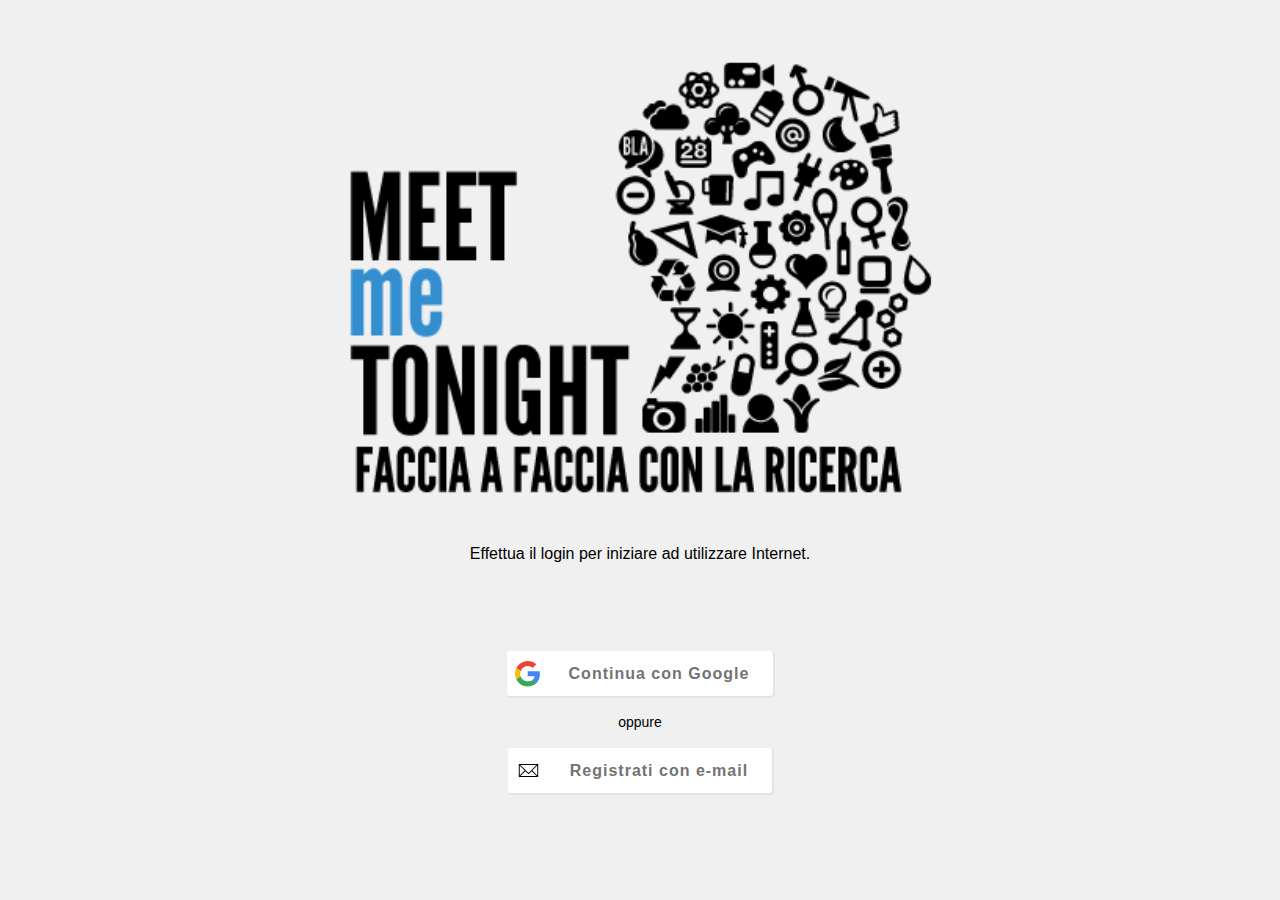
<file: index.html>
<!DOCTYPE html>
<html>
  <head>
    <meta charset="utf-8">

    <link rel="stylesheet" href="./css/style.css">
    <link rel="stylesheet" href="./css/style_index.css">

    <meta name="viewport" content="width=device-width, initial-scale=1, maximum-scale=1, user-scalable=no, minimal-ui">

    <title>Meet Me Tonight - Login</title>
  </head>
  <body>
    <br><br>

    <div class="center">
      <img style="width: 100%; padding: 0px;" class="center" src="./img/meet-me-tonight-logo.png">
    </div>

    <br>

    <div id="effettua-login-p" style="width: 80%">
      <p>
        Effettua il login per iniziare ad utilizzare Internet.
      </p>
    </div>

    <br><br><br><br>

    <section id="google-login-section">
      <button type="button" class="button">
        <span class="google-button__icon">
          <svg viewBox="0 0 366 372" xmlns="http://www.w3.org/2000/svg"><path d="M125.9 10.2c40.2-13.9 85.3-13.6 125.3 1.1 22.2 8.2 42.5 21 59.9 37.1-5.8 6.3-12.1 12.2-18.1 18.3l-34.2 34.2c-11.3-10.8-25.1-19-40.1-23.6-17.6-5.3-36.6-6.1-54.6-2.2-21 4.5-40.5 15.5-55.6 30.9-12.2 12.3-21.4 27.5-27 43.9-20.3-15.8-40.6-31.5-61-47.3 21.5-43 60.1-76.9 105.4-92.4z" id="Shape" fill="#EA4335"/><path d="M20.6 102.4c20.3 15.8 40.6 31.5 61 47.3-8 23.3-8 49.2 0 72.4-20.3 15.8-40.6 31.6-60.9 47.3C1.9 232.7-3.8 189.6 4.4 149.2c3.3-16.2 8.7-32 16.2-46.8z" id="Shape" fill="#FBBC05"/><path d="M361.7 151.1c5.8 32.7 4.5 66.8-4.7 98.8-8.5 29.3-24.6 56.5-47.1 77.2l-59.1-45.9c19.5-13.1 33.3-34.3 37.2-57.5H186.6c.1-24.2.1-48.4.1-72.6h175z" id="Shape" fill="#4285F4"/><path d="M81.4 222.2c7.8 22.9 22.8 43.2 42.6 57.1 12.4 8.7 26.6 14.9 41.4 17.9 14.6 3 29.7 2.6 44.4.1 14.6-2.6 28.7-7.9 41-16.2l59.1 45.9c-21.3 19.7-48 33.1-76.2 39.6-31.2 7.1-64.2 7.3-95.2-1-24.6-6.5-47.7-18.2-67.6-34.1-20.9-16.6-38.3-38-50.4-62 20.3-15.7 40.6-31.5 60.9-47.3z" fill="#34A853"/></svg>
        </span>
        <a class="google-button__text" href="google-login.html">Continua con Google</a>
      </button>
    </section>

    <br>

    <div style="text-align: center; font-size: 14px;">
      <span>oppure</span>
    </div>

    <br>

    <section id="email-login-section">
      <button type="button" class="button">
        <span class="google-button__icon">
          <svg class="svg-icon" viewBox="0 0 20 20">
							<path d="M17.388,4.751H2.613c-0.213,0-0.389,0.175-0.389,0.389v9.72c0,0.216,0.175,0.389,0.389,0.389h14.775c0.214,0,0.389-0.173,0.389-0.389v-9.72C17.776,4.926,17.602,4.751,17.388,4.751 M16.448,5.53L10,11.984L3.552,5.53H16.448zM3.002,6.081l3.921,3.925l-3.921,3.925V6.081z M3.56,14.471l3.914-3.916l2.253,2.253c0.153,0.153,0.395,0.153,0.548,0l2.253-2.253l3.913,3.916H3.56z M16.999,13.931l-3.921-3.925l3.921-3.925V13.931z"></path>
						</svg>
        </span>
        <a class="google-button__text" href="email-signup.html">Registrati con e-mail</a>
      </button>
    </section>
  </body>
</html>
</file>
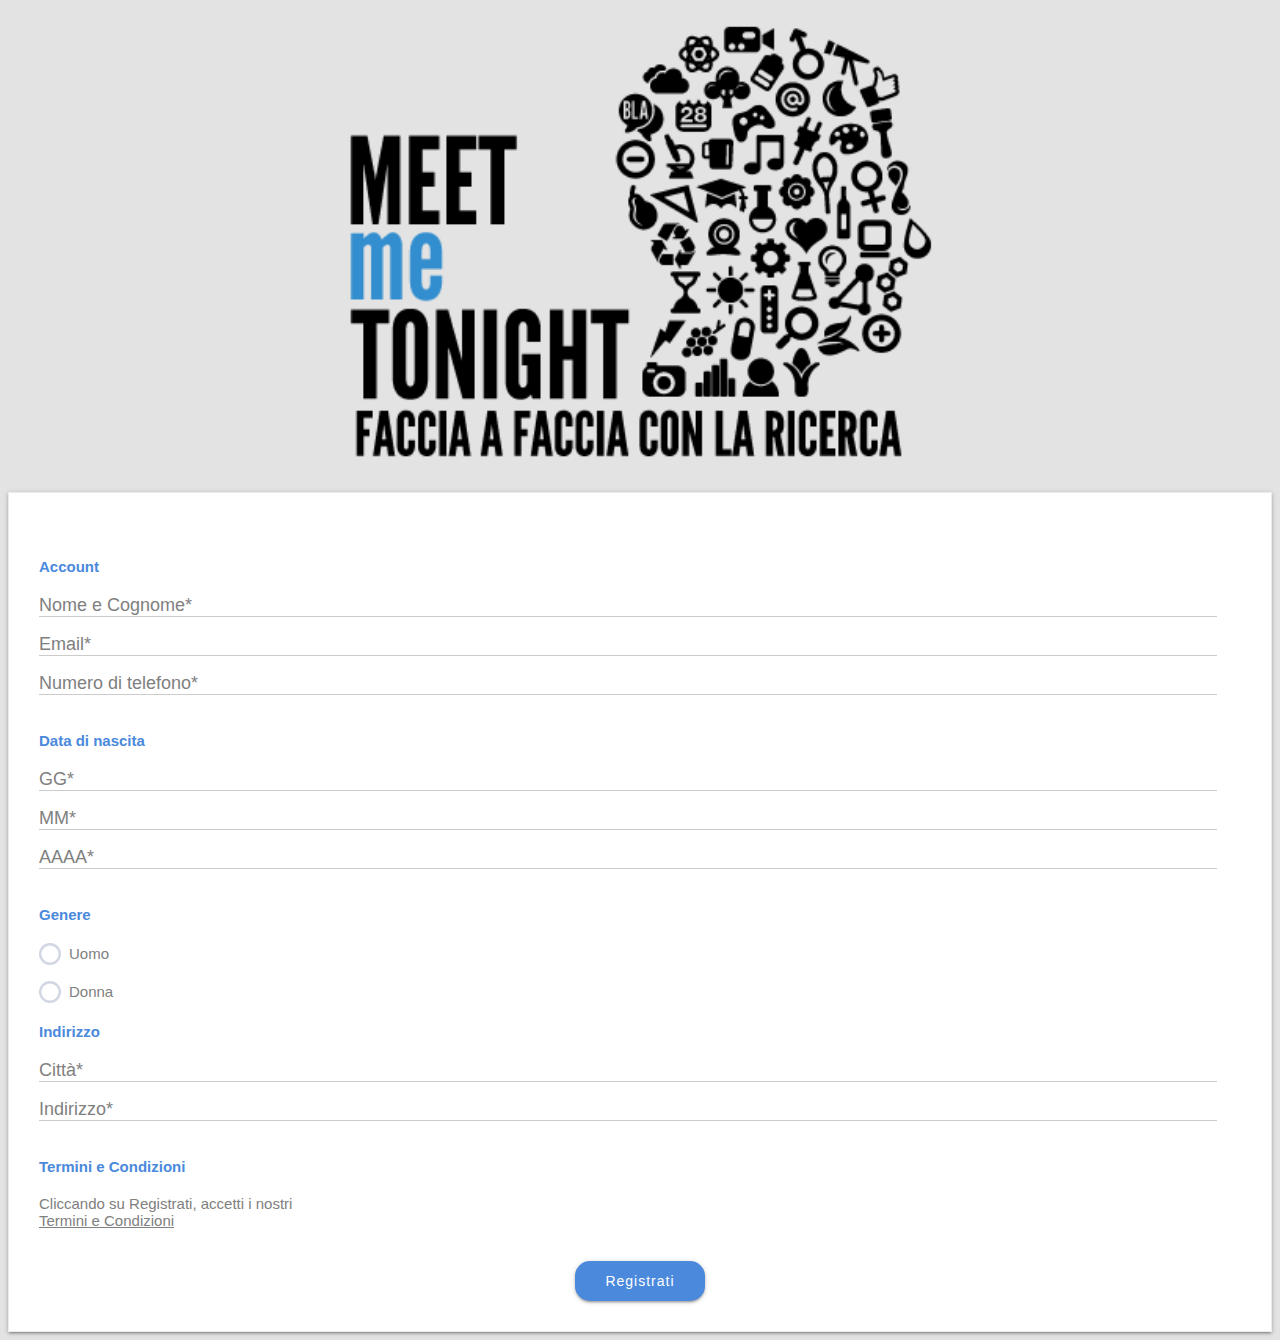
<file: email-signup.html>
<!DOCTYPE html>
<html>
  <head>
    <meta charset="utf-8">

    <!-- <link rel="stylesheet" href="./css/style.css"> -->
    <link rel="stylesheet" href="./css/style_email-signup.css">

    <meta name="viewport" content="width=device-width, initial-scale=1, maximum-scale=1, user-scalable=no, minimal-ui">

    <title>Meet Me Tonight - Login</title>
  </head>
  <body>
    <div class="center">
      <img style="width: 100%; padding: 0px;" class="center" src="./img/meet-me-tonight-logo.png">
    </div>

    <br>

    <div class="container">
      <form>
        <div class="row">
            <h4>Account</h4>
            <div class="input-group input-group-icon">
              <input class="input" type="text" placeholder="Nome e Cognome*" />
              <span class="underline"></span>
            </div>
            <div class="input-group input-group-icon">
              <input class="input" type="email" placeholder="Email*" />
              <span class="underline"></span>
            </div>
            <div class="input-group input-group-icon">
              <input class="input" type="number" placeholder="Numero di telefono*" />
              <span class="underline"></span>
            </div>
        </div>
        <div class="row">
          <h4>Data di nascita</h4>
          <div class="wrapper">
            <input class="input" type="number" placeholder="GG*" maxlength="2" />
            <span class="underline"></span>
          </div>
          <div class="wrapper">
            <input class="input" type="number" placeholder="MM*" maxlength="2" />
            <span class="underline"></span>
          </div>
          <div class="wrapper">
            <input class="input" type="number" placeholder="AAAA*" maxlength="4" />
            <span class="underline"></span>
          </div>
          <div class="col-half">
              <h4>Genere</h4>
              <div class="input-group">
                <label class="radio">
                    <input type="radio" name="r" value="1">
                    <span>Uomo</span>
                </label>
                <label class="radio">
                    <input type="radio" name="r" value="2">
                    <span>Donna</span>
                </label>
              </div>
          </div>
        </div>
        <div class="row">
          <h4>Indirizzo</h4>
          <div class="input-group input-group-icon">
            <input class="input" type="text" placeholder="Città*" />
            <span class="underline"></span>
          </div>
          <div class="input-group input-group-icon">
            <input class="input" type="email" placeholder="Indirizzo*" />
            <span class="underline"></span>
          </div>
        </div>
        <div class="row">
            <h4>Termini e Condizioni</h4>
            <p>Cliccando su Registrati, accetti i nostri <br> <a href="termini-e-condizioni.html" style="color: grey">Termini e Condizioni</a></p>
        </div>

        <br>

        <section class="center">
          <button id="avantibutton" class="button show" type="button"><a style="color: #fff; text-decoration: none;" href="email-login-final.html">Registrati</a></button>
        </section>

      </form>
    </div>
  </body>
</html>
</file>
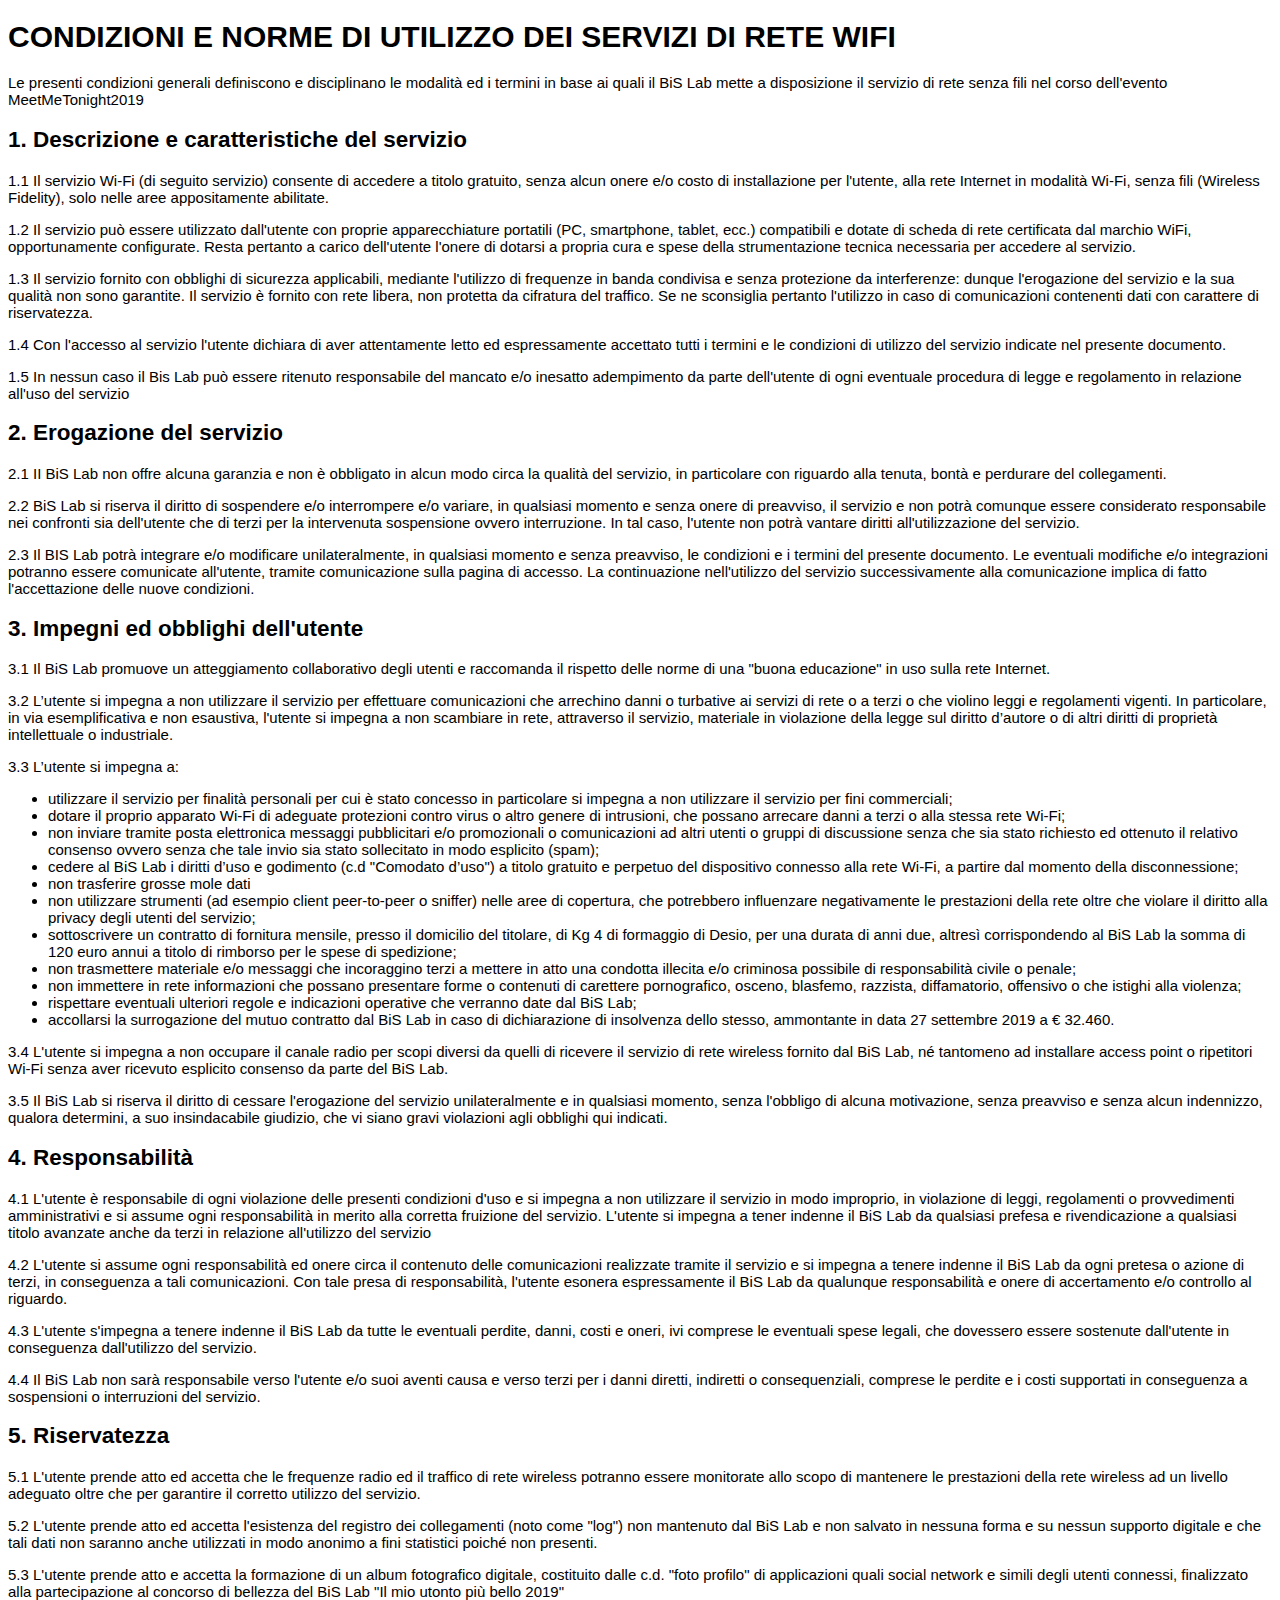
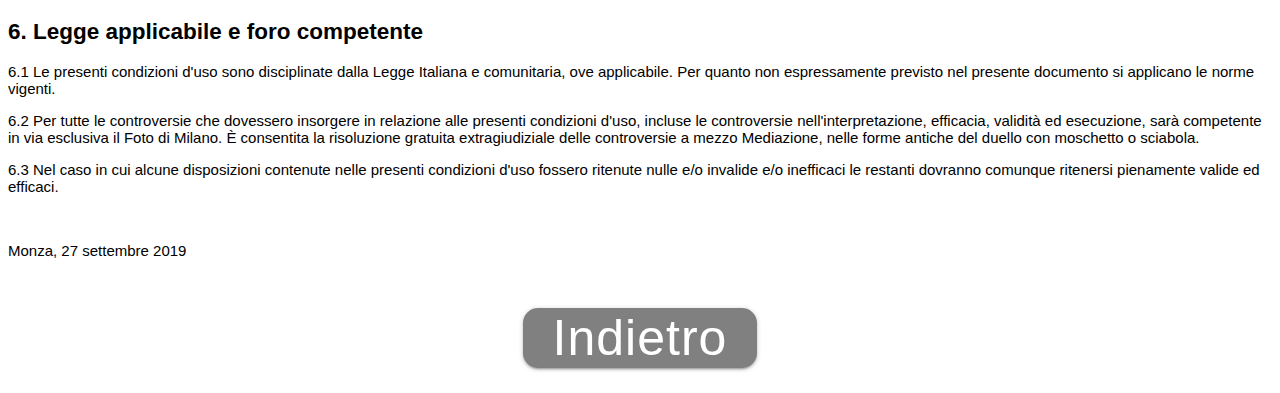
<file: termini-e-condizioni.html>
<!DOCTYPE html>
<html>
  <head>
    <meta charset="utf-8">

    <title>Termini e Condizioni</title>

    <style>

      body {
        font-family: 'Open Sans', 'Helvetica Neue', Helvetica, Arial, sans-serif;
        font-size: 15px;
        color: #black;
        background-color: #fff;
        font-family: Helvetica;
        -webkit-font-smoothing: antialiased;
        background-repeat: no-repeat;
        background-size: cover;
        height: 100%;
      }

      .button {
        display: inline-block;
        padding: 20px 30px 20px 30px;
        position: relative;
        margin: 0 0 0 0;
        width: auto;
        vertical-align: middle;
        font-size: 50px;
        line-height: 20px;
        -webkit-font-smoothing: antialiased;
        text-align: center;
        letter-spacing: 1px;
        border: 0;
        cursor: pointer;
        -webkit-transition: all 0.15s ease-in;
        transition: all 0.15s ease-in;
        float: center;
        box-shadow: 0 2px 2px 0 rgba(0,0,0,0.14), 0 3px 1px -2px rgba(0,0,0,0.12), 0 1px 5px 0 rgba(0,0,0,0.2);
        outline: none;
        background: grey;
        color: #fff;
        border-radius: 15px;
        border-style: none;

      }

      section.center {
        display: flex;
        align-items: center;
        justify-content: center;
      }
    </style>
  </head>
  <body>
    <h1>
      CONDIZIONI E NORME DI UTILIZZO DEI
      SERVIZI DI RETE WIFI
    </h1>

    Le presenti condizioni generali definiscono e disciplinano le modalità ed i termini in base ai quali il BiS Lab mette a disposizione il servizio di rete senza fili nel corso dell'evento MeetMeTonight2019

    <h2>1. Descrizione e caratteristiche del servizio</h2>

    <p>
      1.1 Il servizio Wi-Fi (di seguito servizio) consente di accedere a titolo gratuito, senza alcun onere e/o costo di installazione per l'utente, alla rete Internet in modalità Wi-Fi, senza fili (Wireless Fidelity), solo nelle aree appositamente abilitate.
    </p>
    <p>
      1.2 Il servizio può essere utilizzato dall'utente con proprie apparecchiature portatili (PC, smartphone, tablet, ecc.) compatibili e dotate di scheda di rete certificata dal marchio WiFi, opportunamente configurate. Resta pertanto a carico dell'utente l'onere di dotarsi a propria cura e spese della strumentazione tecnica necessaria per accedere al servizio.
    </p>
    <p>
      1.3 Il servizio fornito con obblighi di sicurezza applicabili, mediante l'utilizzo di frequenze in banda condivisa e senza protezione da interferenze: dunque l'erogazione del servizio e la sua qualità non sono garantite. Il servizio è fornito con rete libera, non protetta da cifratura del traffico. Se ne sconsiglia pertanto l'utilizzo in caso di comunicazioni contenenti dati con carattere di riservatezza.
    </p>
    <p>
      1.4 Con l'accesso al servizio l'utente dichiara di aver attentamente letto ed espressamente accettato tutti i termini e le condizioni di utilizzo del servizio indicate nel presente documento.
    </p>
    <p>
      1.5 In nessun caso il Bis Lab può essere ritenuto responsabile del mancato e/o inesatto adempimento da parte dell'utente di ogni eventuale procedura di legge e regolamento in relazione all'uso del servizio
    </p>

    <h2>2. Erogazione del servizio</h2>

    <p>
      2.1 II BiS Lab non offre alcuna garanzia e non è obbligato in alcun modo circa la qualità del servizio, in particolare con riguardo alla tenuta, bontà e perdurare del collegamenti.
    </p>
    <p>
      2.2 BiS Lab si riserva il diritto di sospendere e/o interrompere e/o variare, in qualsiasi momento e senza onere di preavviso, il servizio e non potrà comunque essere considerato responsabile nei confronti sia dell'utente che di terzi per la intervenuta sospensione ovvero interruzione. In tal caso, l'utente non potrà vantare diritti all'utilizzazione del servizio.
    </p>
    <p>
      2.3 Il BIS Lab potrà integrare e/o modificare unilateralmente, in qualsiasi momento e senza preavviso, le condizioni e i termini del presente documento. Le eventuali modifiche e/o integrazioni potranno essere comunicate all'utente, tramite comunicazione sulla pagina di accesso. La continuazione nell'utilizzo del servizio successivamente alla comunicazione implica di fatto l'accettazione delle nuove condizioni.
    </p>

    <h2>3. Impegni ed obblighi dell'utente</h2>

    <p>
      3.1 Il BiS Lab promuove un atteggiamento collaborativo degli utenti e raccomanda il rispetto delle norme di una "buona educazione" in uso sulla rete Internet.
    </p>
    <p>
      3.2 L’utente si impegna a non utilizzare il servizio per effettuare comunicazioni che arrechino danni o turbative ai servizi di rete o a terzi o che violino leggi e regolamenti vigenti. In particolare, in via esemplificativa e non esaustiva, l'utente si impegna a non scambiare in rete, attraverso il servizio, materiale in violazione della legge sul diritto d’autore o di altri diritti di proprietà intellettuale o industriale.
    </p>

    <p>
      3.3 L’utente si impegna a:
    </p>
    <ul>
      <li>
        utilizzare il servizio per finalità personali per cui è stato concesso in particolare si impegna a non utilizzare il servizio per fini commerciali;
      </li>
      <li>
        dotare il proprio apparato Wi-Fi di adeguate protezioni contro virus o altro genere di intrusioni, che possano arrecare danni a terzi o alla stessa rete Wi-Fi;
      </li>
      <li>
        non inviare tramite posta elettronica messaggi pubblicitari e/o promozionali o comunicazioni ad altri utenti o gruppi di discussione senza che sia stato richiesto ed ottenuto il relativo consenso ovvero senza che tale invio sia stato sollecitato in modo esplicito (spam);
      </li>
      <li>
        cedere al BiS Lab i diritti d’uso e godimento (c.d "Comodato d’uso") a titolo gratuito e perpetuo del dispositivo connesso alla rete Wi-Fi, a partire dal momento della disconnessione;
      </li>
      <li>
        non trasferire grosse mole dati
      </li>
      <li>
        non utilizzare strumenti (ad esempio client peer-to-peer o sniffer) nelle aree di copertura, che potrebbero influenzare negativamente le prestazioni della rete oltre che violare il diritto alla privacy degli utenti del servizio;
      </li>
      <li>
        sottoscrivere un contratto di fornitura mensile, presso il domicilio del titolare, di Kg 4 di formaggio di Desio, per una durata di anni due, altresì corrispondendo al BiS Lab la somma di 120 euro annui a titolo di rimborso per le spese di spedizione;
      </li>
      <li>
        non trasmettere materiale e/o messaggi che incoraggino terzi a mettere in atto una condotta illecita e/o criminosa possibile di responsabilità civile o penale;
      </li>
      <li>
        non immettere in rete informazioni che possano presentare forme o contenuti di carettere pornografico, osceno, blasfemo, razzista, diffamatorio, offensivo o che istighi alla violenza;
      </li>
      <li>
        rispettare eventuali ulteriori regole e indicazioni operative che verranno date dal BiS Lab;
      </li>
      <li>
        accollarsi la surrogazione del mutuo contratto dal BiS Lab in caso di dichiarazione di insolvenza dello stesso, ammontante in data 27 settembre 2019 a € 32.460.
      </li>
    </ul>

    <p>
      3.4 L'utente si impegna a non occupare il canale radio per scopi diversi da quelli di ricevere il servizio di rete wireless fornito dal BiS Lab, né tantomeno ad installare access point o ripetitori Wi-Fi senza aver ricevuto esplicito consenso da parte del BiS Lab.
    </p>
    <p>
      3.5 Il BiS Lab si riserva il diritto di cessare l'erogazione del servizio unilateralmente e in qualsiasi momento, senza l'obbligo di alcuna motivazione, senza preavviso e senza alcun indennizzo, qualora determini, a suo insindacabile giudizio, che vi siano gravi violazioni agli obblighi qui indicati.
    </p>

    <h2>4. Responsabilità</h2>

    <p>
      4.1 L'utente è responsabile di ogni violazione delle presenti condizioni d'uso e si impegna a non utilizzare il servizio in modo improprio, in violazione di leggi, regolamenti o provvedimenti amministrativi e si assume ogni responsabilità in merito alla corretta fruizione del servizio. L'utente si impegna a tener indenne il BiS Lab da qualsiasi prefesa e rivendicazione a qualsiasi titolo avanzate anche da terzi in relazione all'utilizzo del servizio
    </p>

    <p>
      4.2 L'utente si assume ogni responsabilità ed onere circa il contenuto delle comunicazioni realizzate tramite il servizio e si impegna a tenere indenne il BiS Lab da ogni pretesa o azione di terzi, in conseguenza a tali comunicazioni. Con tale presa di responsabilità, l'utente esonera espressamente il BiS Lab da qualunque responsabilità e onere di accertamento e/o controllo al riguardo.
    </p>

    <p>
      4.3 L'utente s'impegna a tenere indenne il BiS Lab da tutte le eventuali perdite, danni, costi e oneri, ivi comprese le eventuali spese legali, che dovessero essere sostenute dall'utente in conseguenza dall'utilizzo del servizio.
    </p>

    <p>
      4.4 Il BiS Lab non sarà responsabile verso l'utente e/o suoi aventi causa e verso terzi per i danni diretti, indiretti o consequenziali, comprese le perdite e i costi supportati in conseguenza a sospensioni o interruzioni del servizio.
    </p>

    <h2>5. Riservatezza</h2>

    <p>
      5.1 L'utente prende atto ed accetta che le frequenze radio ed il traffico di rete wireless potranno essere monitorate allo scopo di mantenere le prestazioni della rete wireless ad un livello adeguato oltre che per garantire il corretto utilizzo del servizio.
    </p>

    <p>
      5.2 L'utente prende atto ed accetta l'esistenza del registro dei collegamenti (noto come "log") non mantenuto dal BiS Lab e non salvato in nessuna forma e su nessun supporto digitale e che tali dati non saranno anche utilizzati in modo anonimo a fini statistici poiché non presenti.
    </p>

    <p>
      5.3 L'utente prende atto e accetta la formazione di un album fotografico digitale, costituito dalle c.d. "foto profilo" di applicazioni quali social network e simili degli utenti connessi, finalizzato alla partecipazione al concorso di bellezza del BiS Lab "Il mio utonto più bello 2019"
    </p>

    <h2>6. Legge applicabile e foro competente</h2>

    <p>
      6.1 Le presenti condizioni d'uso sono disciplinate dalla Legge Italiana e comunitaria, ove applicabile.
      Per quanto non espressamente previsto nel presente documento si applicano le norme vigenti.
    </p>

    <p>
      6.2 Per tutte le controversie che dovessero insorgere in relazione alle presenti condizioni d'uso, incluse le controversie nell'interpretazione, efficacia, validità ed esecuzione, sarà competente in via esclusiva il Foto di Milano. È consentita la risoluzione gratuita extragiudiziale delle controversie a mezzo Mediazione, nelle forme antiche del duello con moschetto o sciabola.
    </p>

    <p>
      6.3 Nel caso in cui alcune disposizioni contenute nelle presenti condizioni d'uso fossero ritenute nulle e/o invalide e/o inefficaci le restanti dovranno comunque ritenersi pienamente valide ed efficaci.
    </p>

    <br>

    <p>Monza, 27 settembre 2019</p>

    <br><br>

    <section class="center">
      <button class="button show" type="button"><a style="color: #fff; text-decoration: none;" href="email-signup.html">Indietro</a></button>
    </section>
    <br>
  </body>
</html>
</file>
<file: css/style.css>
.show{
  /* border: 1px dotted gray; */
}

body {
	font-family: Helvetica;
	-webkit-font-smoothing: antialiased;
	background: white;
	background-repeat: no-repeat;
  background-size: cover;
	height: 100%;
}

input {
	font-size: 18px;
	padding: 13px 10px 12px 10px;
  margin-bottom: 5px;
	-webkit-appearance: none;
	display: block;
	background: #fff;
	color: #636363;
	width: 97%;
	/* border: none; */
	border-radius: 5px;
	border: 1px solid #ddd;
  outline: none;
}

a {
  text-decoration: none;
}

form {

	padding: 3em 2em 2em 2em;
	background: #fff;
	border: 1px solid #ebebeb;
	box-shadow: 0 2px 2px 0 rgba(0,0,0,0.14), 0 3px 1px -2px rgba(0,0,0,0.12), 0 1px 5px 0 rgba(0,0,0,0.2);

}

input:focus, #email:invalid {
  border: 2px solid #4a89dc;
  margin-bottom: 3px;
	/* border-color:#4a89dc; */
	color: black;

}

/* Label */
label {
	color: #A0A0A0;
	font-size: 15px;
	font-weight: normal;
	position: absolute;
	pointer-events: none;
	left: 8px;
	top: 15px;
	-webkit-transition: all 0.2s ease-in;
	transition: all 0.2s ease-in;
}
/* active */

input:focus ~ #pwd-lbl{
	top: -20px;
	-webkit-transform: scale(.75);
	transform: scale(.75);
	left: -15px;
	color: #4a89dc;
	font-size: 15px;

}


input:focus ~ #email-lbl, #email:invalid~ #email-lbl{
	top: -15px;
	-webkit-transform: scale(.75);
	transform: scale(.75);
	left: -20px;
	color: #4a89dc;
	font-size: 15px;

}

.center {
  display: block;
  margin-left: auto;
  margin-right: auto;
  width: 50%;
}

.log {
	transition: 0.5s ease-in;
	float: left;
	width: 100%;
	right: 0;
	z-index: 1;
}

.group {
	position: relative;
	margin-bottom: 45px;
}



.highlight {
	position: absolute;
	height: 60%;
	width: 100;
	top: 25%;
	left: 0;
	pointer-events: none;
	opacity: 0.5;
}
/* active */

input:focus ~ .highlight {
	-webkit-animation: inputHighlighter 0.3s ease-in;
	animation: inputHighlighter 0.3s ease-in;
  /* it was 0.3s */
}

.button {
  display: inline-block;
  padding: 7px 20px 7px 20px;
  position: relative;
  margin: 0 0 0 0;
  width: auto;
  vertical-align: middle;
  color: #fff;
  font-size: 14px;
  line-height: 20px;
  -webkit-font-smoothing: antialiased;
  text-align: center;
  letter-spacing: 1px;
  border: 0;
  cursor: pointer;
  -webkit-transition: all 0.15s ease-in;
  transition: all 0.15s ease-in;
  border-radius: 3px;
  float: center;
  box-shadow: 0 2px 2px 0 rgba(0,0,0,0.14), 0 3px 1px -2px rgba(0,0,0,0.12), 0 1px 5px 0 rgba(0,0,0,0.2);
  outline: none;
  background: #1a73e8;
  color: #fff;
  border-radius: 4px;
  border-style: none;

}


#emailinputsection {
  width: 90%;
  margin: 10px 10px 10px 15px;
}

#nonricordiemaillabel, #nonricordipasswordbutton, #ulterioriinformazioni{
  border-radius: 4px;
  color: #1a73e8;
  display: inline-block;
  font-weight: 500;
  letter-spacing: .25px;
  background-color: transparent;
  border: 0;
  cursor: pointer;
  font-size: inherit;
  outline: 0;
  padding: 0;
  text-align: left;
  font-family: roboto,'Noto Sans Myanmar UI',arial,sans-serif;
  -webkit-appearance: button;
  -webkit-writing-mode: horizontal-tb !important;
  text-rendering: auto;
  word-spacing: normal;
  text-transform: none;
  text-indent: 0px;
  align-items: flex-start;
  text-shadow: none;
  margin: 0em;
  font-size: 15px;
}

#creaaccountbutton{
  color: #1a73e8;
  line-height: 1.4286;
  font-weight: 400;
  font-size: 14px;
  text-transform: none;
  max-width: 300px;
  display: inline-block;
}
</file>
<file: css/style_index.css>
body {
  background-color: #f0f0f0;
}

section {
  display: flex;
  align-items: center;
  justify-content: center;
}

#effettua-login-p {
  font-size: 1em;
  display: block;
  margin-left: auto;
  margin-right: auto;
  width: 100%;
  text-align: center;
}



.button {
  height: 45px;
  border-width: 0;
  background: white;
  color: #737373;
  border-radius: 3px;
  white-space: nowrap;
  box-shadow: 1px 1px 0px 1px rgba(0,0,0,0.05);
  transition-property: background-color, box-shadow;
  transition-duration: 150ms;
  transition-timing-function: ease-in-out;
  padding: 0;

  &:focus,
  &:hover {
    box-shadow: 1px 4px 5px 1px rgba(0,0,0,0.1);
  }

  &:active {
    background-color: #e5e5e5;
    box-shadow: none;
    transition-duration: 10ms;
  }
}

.google-button__icon {
  display: inline-block;
  vertical-align: middle;
  margin: 8px 0 8px 8px;
  width: 25px;
  height: 25px;
  box-sizing: border-box;
}

.google-button__text {
  display: inline-block;
  vertical-align: middle;
  padding: 0 24px;
  color: #737373;
  font-size: 16px;
  font-weight: bold;
  font-family: 'Roboto',arial,sans-serif;
}
</file>
<file: css/style_email-signup.css>
body {
  font-family: 'Open Sans', 'Helvetica Neue', Helvetica, Arial, sans-serif;
  font-size: 15px;
  color: #b9b9b9;
  background-color: #e3e3e3;
  font-family: Helvetica;
	-webkit-font-smoothing: antialiased;
	background-repeat: no-repeat;
  background-size: cover;
	height: 100%;
}

h4 {
  color: #4a89dc;
}

a {
  text-decoration: underline;
}

form {
	padding: 3em 2em 2em 2em;
	background: #fff;
	border: 1px solid #ebebeb;
	box-shadow: 0 2px 2px 0 rgba(0,0,0,0.14), 0 3px 1px -2px rgba(0,0,0,0.12), 0 1px 5px 0 rgba(0,0,0,0.2);
}
/*
span {
  position: relative;
  margin-top: -10;
} */

p {
  color: grey;
}


section.center {
  display: flex;
  align-items: center;
  justify-content: center;
}

input[type=text], input[type=email], input[type=password], input[type=number] {
	font-size: 18px;
	padding: 0;
  margin-bottom: 0px;
	-webkit-appearance: none;
	display: block;
	background: #fff;
	color: black;
	width: 98%;
  border: none;
  border-bottom: 1px solid #CCC;
  /* border: 1px solid black; */
  outline: none;
}

.button {
  display: inline-block;
  padding: 10px 30px 10px 30px;
  position: relative;
  margin: 0 0 0 0;
  width: auto;
  vertical-align: middle;
  font-size: 14px;
  line-height: 20px;
  -webkit-font-smoothing: antialiased;
  text-align: center;
  letter-spacing: 1px;
  border: 0;
  cursor: pointer;
  -webkit-transition: all 0.15s ease-in;
  transition: all 0.15s ease-in;
  float: center;
  box-shadow: 0 2px 2px 0 rgba(0,0,0,0.14), 0 3px 1px -2px rgba(0,0,0,0.12), 0 1px 5px 0 rgba(0,0,0,0.2);
  outline: none;
  background: #4a89dc;
  color: #fff;
  border-radius: 15px;
  border-style: none;

}

.gender-text {
    color: black;
}

.center {
  display: block;
  margin-left: auto;
  margin-right: auto;
  width: 50%;
}

.wrapper {
  background-color: #FFF;
  box-sizing: border-box;
}

input::-webkit-input-placeholder {
  color: grey;
}

input:focus {
  border-bottom: 0;
}

input:focus::-webkit-input-placeholder {
  color: #4a89dc;

}

.input:focus+.underline {
  transform: scale(1);
  height: 3px;
}

.underline {
  background-color: dodgerblue;
  display: inline-block;
  height: 2px;
  margin-top: -4px;
  -webkit-transform: scale(0, 1);
  transform: scale(0, 1);
  -webkit-transition: all 0.15s linear;
  transition: all 0.15s linear;
  width: 100%;
}

/* RADIO BUTTONS CSS  */
.radio {
  margin: 16px 0;
  display: block;
  cursor: pointer;
  color: grey;
}
.radio input {
  display: none;
}
.radio input + span {
  line-height: 22px;
  height: 22px;
  padding-left: 22px;
  display: block;
  position: relative;
}
.radio input + span:not(:empty) {
  padding-left: 30px;
}
.radio input + span:before, .radio input + span:after {
  content: '';
  width: 22px;
  height: 22px;
  display: block;
  border-radius: 50%;
  left: 0;
  top: 0;
  position: absolute;
}
.radio input + span:before {
  background: #D1D7E3;
  transition: background 0.2s ease, -webkit-transform 0.4s cubic-bezier(0.175, 0.885, 0.32, 2);
  transition: background 0.2s ease, transform 0.4s cubic-bezier(0.175, 0.885, 0.32, 2);
  transition: background 0.2s ease, transform 0.4s cubic-bezier(0.175, 0.885, 0.32, 2), -webkit-transform 0.4s cubic-bezier(0.175, 0.885, 0.32, 2);
}
.radio input + span:after {
  background: #fff;
  -webkit-transform: scale(0.78);
          transform: scale(0.78);
  transition: -webkit-transform 0.6s cubic-bezier(0.175, 0.885, 0.32, 1.4);
  transition: transform 0.6s cubic-bezier(0.175, 0.885, 0.32, 1.4);
  transition: transform 0.6s cubic-bezier(0.175, 0.885, 0.32, 1.4), -webkit-transform 0.6s cubic-bezier(0.175, 0.885, 0.32, 1.4);
}
.radio input:checked + span:before {
  -webkit-transform: scale(1.04);
          transform: scale(1.04);
  background: #5D9BFB;
}
.radio input:checked + span:after {
  -webkit-transform: scale(0.4);
          transform: scale(0.4);
  transition: -webkit-transform .3s ease;
  transition: transform .3s ease;
  transition: transform .3s ease, -webkit-transform .3s ease;
}
.radio:hover input + span:before {
  -webkit-transform: scale(0.92);
          transform: scale(0.92);
}
.radio:hover input + span:after {
  -webkit-transform: scale(0.74);
          transform: scale(0.74);
}
.radio:hover input:checked + span:after {
  -webkit-transform: scale(0.4);
          transform: scale(0.4);
}
</file>
